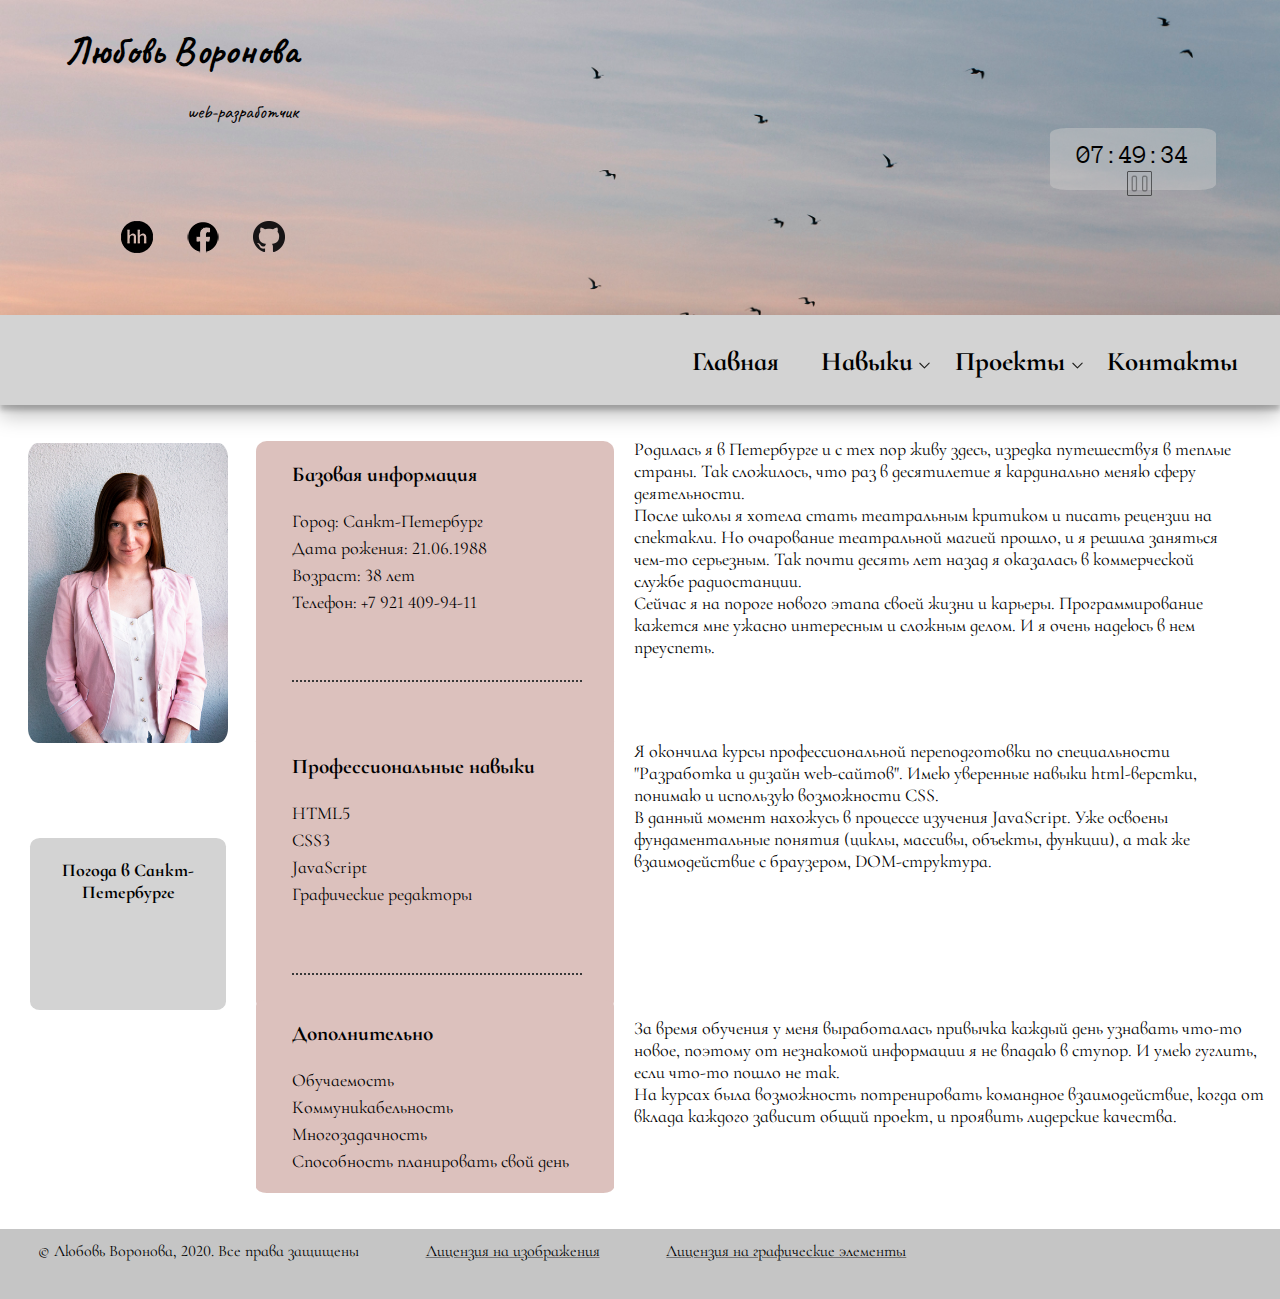
<file: index.html>
<!DOCTYPE html>
<html lang="ru">
<head>
    <meta charset="UTF-8">
    <meta name="viewport" content="width=device-width, initial-scale=1.0">
    <link rel="stylesheet" href="style.css">    
    <title>LVoronova</title>
</head>
<body class="grid-container">  
    <header>   
        <div class='logo'>
            <h1>Любовь Воронова</h1>
            <p>web-разработчик</p>
        </div>
        <div class="social">
            <a href="https://spb.hh.ru/resume/c8a64239ff07cd72660039ed1f6e6c42504d72" target="_blank"><img src="images/hh.png" alt="HeadHunter"></a>
            <a href="https://www.facebook.com/lubov.malgunova" target="_blank"><img  src="images/f_logo_RGB-Black_58.png" alt="FaceBook"></a>
            <a href="https://github.com/LiubovVoronova/portfolio" target="_blank"><img src="images/GitHub-Mark-32px.png"></a>
        </div>
        <div class="clock">
            <p class="time"></p>            
            <button type="button" class="stop" id="btn-clock"></button>
        </div>       
    </header>                              
    <main>        
        <nav class="main-menu">            
                <ul class="top-menu">
                    <li class="menu-item"><a href="index.html">Главная</a></li>
                    <li class="menu-item arrow-down"> Навыки
                        <ul class="sub-menu">
                            <li><a href="forms.html">Формы</a></li>
                            <li><a href="gallery.html">Фото галерея</a></li>                            
                        </ul>
                    </li>
                    <li class="menu-item arrow-down"> Проекты
                        <ul class="sub-menu">
                            <li><a href="http://www.super-duper-radio.ml/" target="_blank">Спорт-радио</a></li>
                        </ul>
                    </li>
                    <li class="menu-item"><a href="contacts.html">Контакты</a></li>
                </ul>            
        </nav>
        <div class='photo'>
            <img src="images/lubov-2.jpg" alt="Фотография" width="200px">
        </div>       
        <div class="box my-info">
            <h3>Базовая информация</h3>
            <ul>
                <li>Город: Санкт-Петербург</li>
                <li>Дата рожения: 21.06.1988</li>
                <li class="my-age"></li>
                <li>Телефон: +7 921 409-94-11</li>
            </ul> 
            <hr>           
        </div>
        <div class="my-info-extended">            
                <p>Родилась я в Петербурге и с тех пор живу здесь, изредка 
                путешествуя в теплые страны. Так сложилось, что раз в десятилетие 
                я кардинально меняю сферу деятельности.<br>
                После школы я хотела стать театральным критиком и писать рецензии на спектакли. 
                Но очарование театральной магией прошло, и я решила заняться чем-то серьезным.
                Так почти десять лет назад я оказалась в коммерческой службе радиостанции.<br>
                Сейчас я на пороге нового этапа своей жизни и карьеры.
                Программирование кажется мне ужасно интересным и сложным делом. 
                И я очень надеюсь в нем преуспеть.</p>            
        </div>
        <div class="box skills">
            <h3>Профессиональные навыки</h3>
            <ul>
                <li>HTML5</li>
                <li>CSS3</li>
                <li>JavaScript</li>
                <li>Графические редакторы</li>
            </ul>
            <hr>
        </div>
        <div class="skills-extended">            
            <p>Я окончила курсы профессиональной переподготовки по специальности "Разработка и 
                дизайн web-сайтов".
                Имею уверенные навыки html-верстки, понимаю и использую возможности CSS. <br>
                В данный момент нахожусь в процессе изучения JavaScript.
                Уже освоены фундаментальные понятия (циклы, массивы, объекты, функции), а так же 
                взаимодействие с браузером, DOM-структура.
            </p>            
        </div>
        <div class="box features">
            <h3>Дополнительно</h3>
            <ul>
                <li>Обучаемость</li>
                <li>Коммуникабельность</li>                
                <li>Многозадачность</li>
                <li>Способность планировать свой день</li>
            </ul>            
        </div>
        <div class="features-extended">
            <p>За время обучения у меня выработалась привычка каждый день узнавать что-то новое, 
               поэтому от незнакомой информации я не впадаю в ступор. И умею гуглить, 
               если что-то пошло не так.<br>
               На курсах была возможность потренировать командное взаимодействие, 
               когда от вклада каждого зависит общий проект, и проявить лидерские качества.
            </p>
        </div>
        <div class="weather">
            <h4>Погода в Санкт-Петербурге</h4>
        </div> 
    </main>        
    <footer>
        <p> &#169; Любовь Воронова, 2020. Все права защищены</p>
        <a href="https://unsplash.com/license">Лицензия на изображения</a>
        <a href="http://support.iconfinder.com/en/articles/18231-license-basic">Лицензия на графические элементы</a>
    </footer>
<script src='script.js'></script>
<script src='main.js'></script>
</body>
</html>
</file>
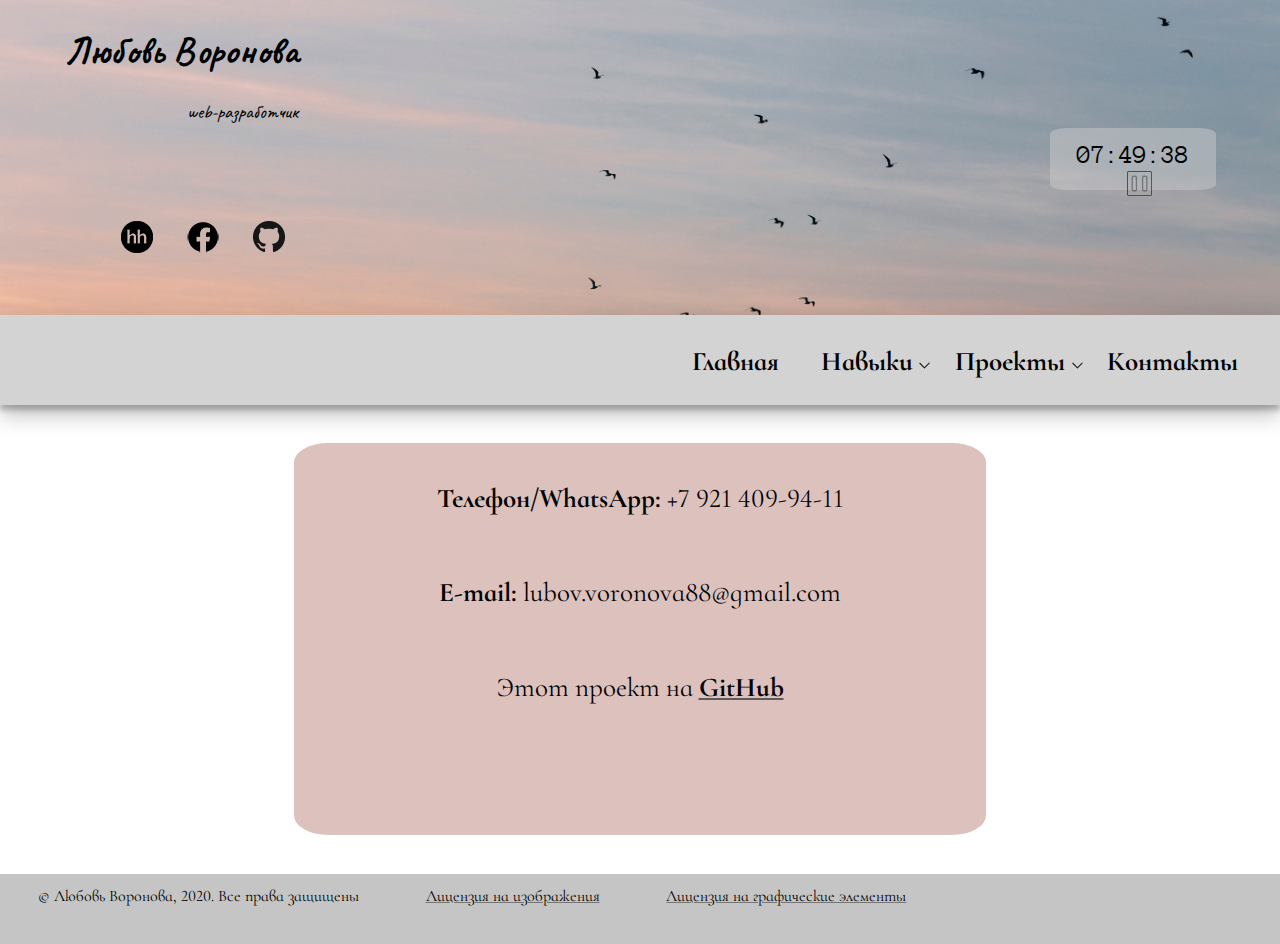
<file: contacts.html>
<!DOCTYPE html>
<html lang="ru">
<head>
    <meta charset="UTF-8">
    <meta name="viewport" content="width=device-width, initial-scale=1.0">
    <link rel="stylesheet" href="style.css">    
    <title>LVoronova</title>
</head>
<body class="grid-container">  
    <header>   
        <div class='logo'>
            <h1>Любовь Воронова</h1>
            <p>web-разработчик</p>
        </div>
        <div class="social">
            <a href="https://spb.hh.ru/resume/c8a64239ff07cd72660039ed1f6e6c42504d72" target="_blank"><img src="images/hh.png" alt="HeadHunter"></a>
            <a href="https://www.facebook.com/lubov.malgunova" target="_blank"><img  src="images/f_logo_RGB-Black_58.png" alt="FaceBook"></a>
            <a href="https://github.com/LiubovVoronova/portfolio" target="_blank"><img src="images/GitHub-Mark-32px.png"></a>
        </div>
        <div class="clock">
            <p class="time"></p>            
            <button type="button" class="stop" id="btn-clock"></button>
        </div>       
    </header>                              
    <main>        
        <nav class="main-menu">            
                <ul class="top-menu">
                    <li class="menu-item"><a href="index.html">Главная</a></li>
                    <li class="menu-item arrow-down"> Навыки
                        <ul class="sub-menu">
                            <li><a href="forms.html">Формы</a></li>
                            <li><a href="gallery.html">Фото галерея</a></li>                            
                        </ul>
                    </li>
                    <li class="menu-item arrow-down"> Проекты
                        <ul class="sub-menu">
                            <li><a href="http://www.super-duper-radio.ml/" target="_blank">Спорт-радио</a></li>
                        </ul>
                    </li>
                    <li class="menu-item"><a href="contacts.html">Контакты</a></li>
                </ul>            
        </nav>
        <div class="contacts">
            <p><b>Телефон/WhatsApp:</b> +7 921 409-94-11</p>
            <p><b>E-mail:</b> lubov.voronova88@gmail.com</p>
            <p>Этот проект на <b><a href="https://github.com/LiubovVoronova/portfolio">GitHub</a></b></p>
        </div>

    </main>
    <footer>
        <p> &#169; Любовь Воронова, 2020. Все права защищены</p>
        <a href="https://unsplash.com/license">Лицензия на изображения</a>
        <a href="http://support.iconfinder.com/en/articles/18231-license-basic">Лицензия на графические элементы</a>
    </footer>
    <script src='script.js'></script>
</body>
</html>
</file>
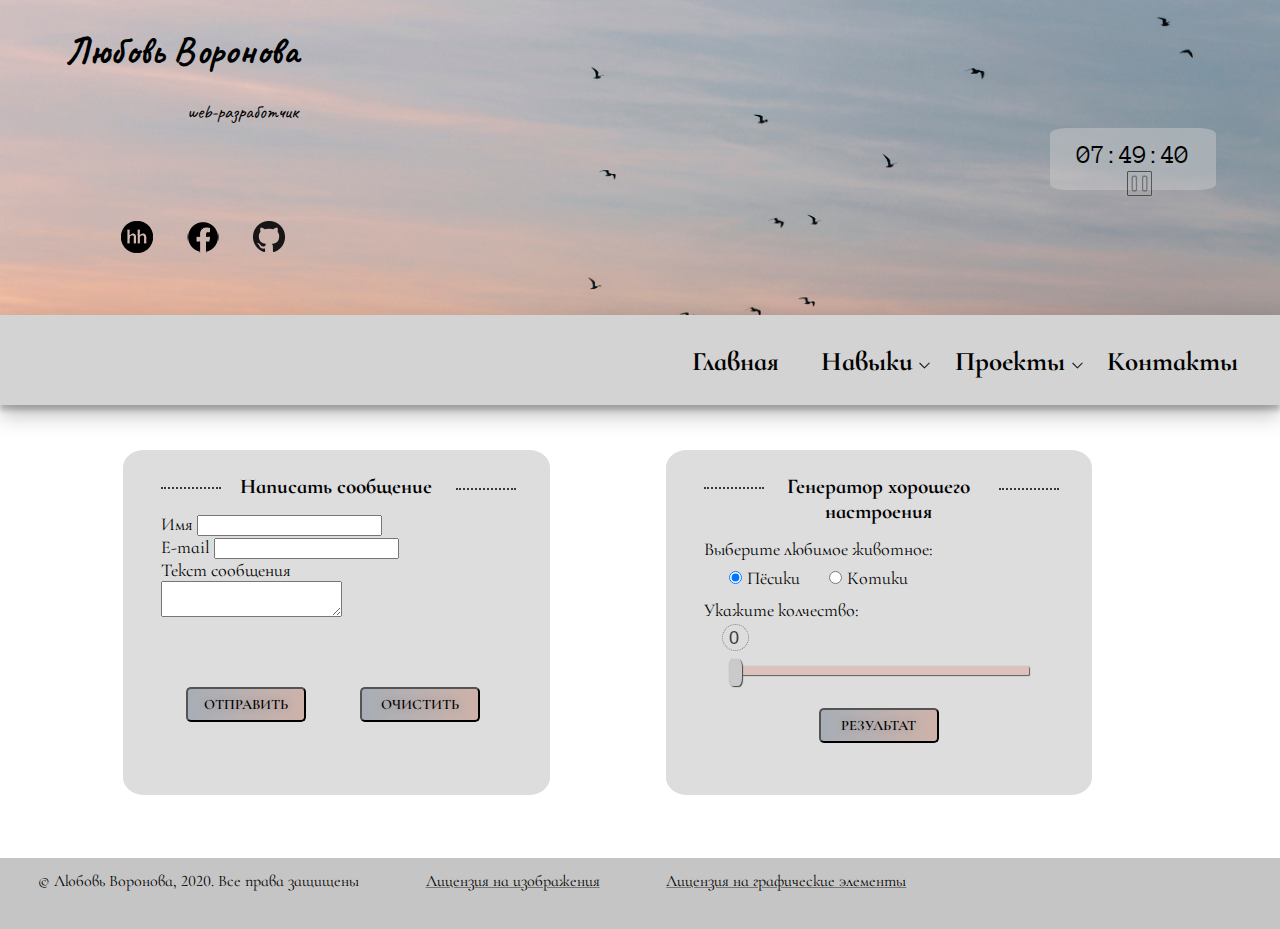
<file: forms.html>
<!DOCTYPE html>
<html lang="ru">
<head>
    <meta charset="UTF-8">
    <meta name="viewport" content="width=device-width, initial-scale=1.0">
    <link rel="stylesheet" href="style.css">    
    <title>LVoronova</title>
</head>
<body class="grid-container">  
    <header>   
        <div class='logo'>
            <h1>Любовь Воронова</h1>
            <p>web-разработчик</p>
        </div>
        <div class="social">
            <a href="https://spb.hh.ru/resume/c8a64239ff07cd72660039ed1f6e6c42504d72" target="_blank"><img src="images/hh.png" alt="HeadHunter"></a>
            <a href="https://www.facebook.com/lubov.malgunova" target="_blank"><img  src="images/f_logo_RGB-Black_58.png" alt="FaceBook"></a>
            <a href="https://github.com/LiubovVoronova/portfolio" target="_blank"><img src="images/GitHub-Mark-32px.png"></a>
        </div>
        <div class="clock">
            <p class="time"></p>            
            <button type="button" class="stop" id="btn-clock"></button>
        </div>       
    </header>                              
    <main>        
        <nav class="main-menu">            
                <ul class="top-menu">
                    <li class="menu-item"><a href="index.html">Главная</a></li>
                    <li class="menu-item arrow-down"> Навыки
                        <ul class="sub-menu">
                            <li><a href="forms.html">Формы</a></li>
                            <li><a href="gallery.html">Фото галерея</a></li>                            
                        </ul>
                    </li>
                    <li class="menu-item arrow-down"> Проекты
                        <ul class="sub-menu">
                            <li><a href="http://www.super-duper-radio.ml/" target="_blank">Спорт-радио</a></li>
                        </ul>
                    </li>
                    <li class="menu-item"><a href="contacts.html">Контакты</a></li>
                </ul>            
        </nav>
        <div class="form-container feedback">  
            <h3>Написать сообщение</h3>      
            <form method="POST" action="">
                <label>Имя
                    <input type="text" name="name"> 
                </label>
                <br>
                <label>E-mail
                    <input type="email">
                </label>
                <br>
                <label>Текст сообщения <br>
                    <textarea></textarea>
                </label>
                <br>
                <input type="submit" value="Отправить" class="button">
                <input type="reset" value="Очистить" class="button">
            </form>
        </div>
        <div class="form-container good-mood">
            <form method="POST" action="" id="goodMood">
                <h3>Генератор хорошего <br> настроения</h3>                
                <label>
                    <p>Выберите любимое животное:</p>                
                    <input type="radio" name="animal" value="dog" checked>Пёсики
                    <input type="radio" name="animal" value="cat">Котики
                </label>                
                <label for="amount"><p>Укажите колчество:</p></label> 
                <div class="value">0</div>                    
                <input type="range" id="amount" name="amount" min="0" max="5" step="1" value="0">                 
                <button type="submit" class="button">Результат</button>
            </form>        
        </div>
        <div class='modal'>
            <button class='close' type="button"></button>
            <div class="modal-content"></div>
        </div>
        <div class="overlay"></div>
    </main>
    <footer>
        <p> &#169; Любовь Воронова, 2020. Все права защищены</p>
        <a href="https://unsplash.com/license">Лицензия на изображения</a>
        <a href="http://support.iconfinder.com/en/articles/18231-license-basic">Лицензия на графические элементы</a>
    </footer>
    <script src='script.js'></script>
    <script src='formActions.js'></script>
</body>
</html>
</file>
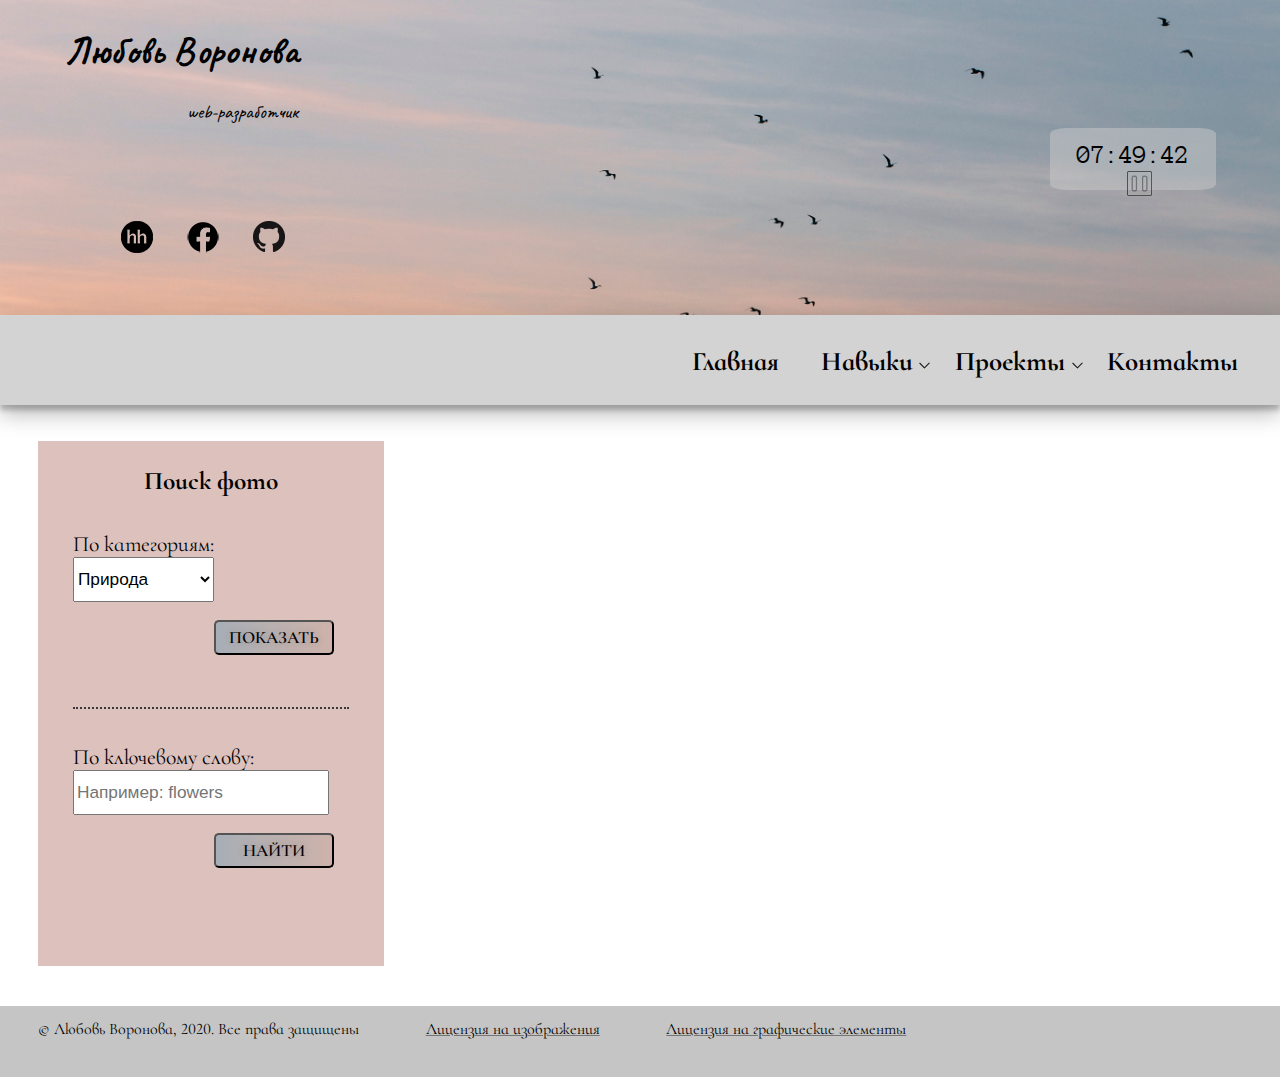
<file: gallery.html>
<!DOCTYPE html>
<html lang="ru">
<head>
    <meta charset="UTF-8">
    <meta name="viewport" content="width=device-width, initial-scale=1.0">
    <link rel="stylesheet" href="style.css">    
    <title>LVoronova</title>
</head>
<body class="grid-container">  
    <header>   
        <div class='logo'>
            <h1>Любовь Воронова</h1>
            <p>web-разработчик</p>
        </div>
        <div class="social">
            <a href="https://spb.hh.ru/resume/c8a64239ff07cd72660039ed1f6e6c42504d72" target="_blank"><img src="images/hh.png" alt="HeadHunter"></a>
            <a href="https://www.facebook.com/lubov.malgunova" target="_blank"><img  src="images/f_logo_RGB-Black_58.png" alt="FaceBook"></a>
            <a href="https://github.com/LiubovVoronova/portfolio" target="_blank"><img src="images/GitHub-Mark-32px.png"></a>
        </div>
        <div class="clock">
            <p class="time"></p>            
            <button type="button" class="stop" id="btn-clock"></button>
        </div>       
    </header>                              
    <main>        
        <nav class="main-menu">            
                <ul class="top-menu">
                    <li class="menu-item"><a href="index.html">Главная</a></li>
                    <li class="menu-item arrow-down"> Навыки
                        <ul class="sub-menu">
                            <li><a href="forms.html">Формы</a></li>
                            <li><a href="gallery.html">Фото галерея</a></li>                            
                        </ul>
                    </li>
                    <li class="menu-item arrow-down"> Проекты
                        <ul class="sub-menu">
                            <li><a href="http://www.super-duper-radio.ml/" target="_blank">Спорт-радио</a></li>
                        </ul>
                    </li>
                    <li class="menu-item"><a href="contacts.html">Контакты</a></li>
                </ul>            
        </nav>
        <div class="big-photo-container">
            <div class="search-pannel">
                <h3>Поиск фото</h3>
                <form action="" method="POST" id="categories">                    
                    <label>
                        По категориям:<br>
                        <select>
                            <option value="nature" selected>Природа</option>
                            <option value="cars">Автомобили</option>
                            <option value="animals">Животные</option>
                            <option value="love">Любовь</option>
                            <option value="fruits">Фрукты</option>
                        </select>
                    </label>
                    <button type="submit" class="button">Показать</button> 
                </form>
                <hr>
                <form action="" method="POST" id="words">
                    <label>
                        По ключевому слову:
                        <input type="search" placeholder="Например: flowers" pattern="^[a-zA-Z]+$">                        
                    </label>
                    <button type="submit" class="button">Найти</button>
                </form>                                
            </div>
            <div class="big-photo"></div>            
        </div>        
        <div class="small-photo-container"></div>        
    </main>
    <footer>
        <p> &#169; Любовь Воронова, 2020. Все права защищены</p>
        <a href="https://unsplash.com/license">Лицензия на изображения</a>
        <a href="http://support.iconfinder.com/en/articles/18231-license-basic">Лицензия на графические элементы</a>
    </footer>
    <script src='script.js'></script>
    <script type="module" src='galleryActions.js'></script>    
</body>
</html>
</file>
<file: style.css>
@import url('https://fonts.googleapis.com/css?family=Cormorant+Infant&display=swap');
@import url('https://fonts.googleapis.com/css?family=Caveat&display=swap');
@import url('https://fonts.googleapis.com/css2?family=Anonymous+Pro&display=swap');

body {
    margin: 0;
    padding: 0;    
    height: 100vh;        
    min-width: 320px;
    font-family: 'Cormorant Infant', 'Times New Roman', Times, serif;
       
}
p {
    margin: 0;
    padding: 0;
}
.grid-container {
    display: grid;
    grid-template-areas: "header"
                         "main"                         
                         "footer";
    grid-template-columns:  auto;
    grid-template-rows: fit-content auto 10vh;
    
}
header {
    grid-area: header;    
    background: url(images/birds_header.jpg) no-repeat left top;
    background-size: cover;        
    width: 100%;
    height: 35vh;
}
main {
    grid-area: main;    
    display: grid;
    grid-template-columns: 1fr 1fr 0.4fr 1.6fr 1fr;
    grid-template-rows: 10vh auto auto auto;
    font-size: 18px;
}
aside {
    grid-area: sidebar;
    background-color: rgba(250, 160, 132, 0.5);
}
footer {
    grid-area: footer;
    background-color: rgba(140, 140, 140, 0.5);    
    padding: 1%;
    height: 5vh;
}

/* MAIN MENU */

ul {
    list-style: none;
    margin: 0;
    padding: 0;
}
a {
    text-decoration: none;
    color: black;
}
.main-menu {        
    grid-column: 1 / 6;
    height: 10vh;
    background-color: lightgray;     
    font-size: 1.5em;
    font-weight: bold;
    display: flex;
    flex-direction: row;
    justify-content: flex-end;
    align-items: center;
    box-shadow: 0 10px 20px rgba(0,0,0,0.25), 0 5px 5px rgba(0,0,0,0.22);
}
.main-menu ul {
    display: flex;
    flex-direction: row;
    justify-content: flex-end;
}
.menu-item {        
    margin: 0 10% 0 0;  
    display: inline-block;  
    position: relative;  
    padding-top: 0;        
    height: 1.1em;
    -webkit-transition: 0.3s;
    -moz-transition: 0.3s;
    transition: 0.3s;    
}
.menu-item::before {
    position: absolute;
    -webkit-transition: 0.3s;
    -moz-transition: 0.3s;
    transition: 0.3s;
    content: '';
    width: 0;
    left: 50%;
    bottom: -3px;       
    height: 2px;
    background: rgb(66, 66, 66);
  }
.main-menu li:hover {    
    cursor: pointer;
}
.menu-item:hover:before {
    width: 100%;
    left: 0;
  }
.arrow-down::after {
    content: "";    
    background: url(images/arrow-down.svg) no-repeat;
    width: 5vw;      
    height: 0.8rem;
    display: block;
    position: relative;
    left: 100%;
    bottom: 65%;     
    margin-left: 5%;
}
.arrow-up::after {
    content: "";    
    background: url(images/arrow-up.svg) no-repeat;
    width: 5vw;      
    height: 0.8rem;
    display: block;
    position: relative;
    left: 100%;
    bottom: 65%;     
    margin-left: 5%;
}
ul.sub-menu {
    display: block;
    position: absolute;
    top: 100%;
    left: 0;
    font-size: 0.9em;    
    padding-top: 2%;    
    visibility: hidden;    
}
ul.show-sub {
    visibility: visible;
}

.sub-menu li {
    padding: 2% 0 0 10%;
    margin: 5% 0 3% 0;    
    width: 12vw;
    border-radius: 10%;    
    border: none;
}
.sub-menu {
    margin-top: 5%;
    background-color: lightgray;
    border-radius: 5%;
    z-index: 3;
}
.sub-menu li:hover, .sub-menu a:hover {
    color: #383838;
    border: none;
}
/* LOGO */
.logo {
    float: left;
    font-family: "Caveat", 'Times New Roman', Times, serif;
    font-size: 1.5vw;
    text-align: right;
    padding-left: 5%;
}

/* PHOTO */
.photo {
    grid-row: 2 / 3;
    grid-column: 1 / 2;    
    margin: 15% auto;
    
}
.photo img {    
    border-radius: 5%;       
}

/* FOOTER */
footer > p {
    padding-left: 2%;
    display: inline-block;
}
footer > a {
    margin-left: 5%;
    text-decoration: underline #757575;
}

/* WEATHER */
.weather {
    display: block;
    margin: 20% auto 0;    
    width: 170px;        
    background-color: lightgray;
    border-radius: 5%;    
    font-size: 1em;
    font-weight: bold;
    text-align: center;
    padding: 5%;    
}
.weather h4 {
    margin: 5% 0 0 0;        
}
.weather img {
    margin: 0;
}
@media screen and (max-width: 450px) {
    .weather {
        top: 15%;
    }
    .weather img {
        width: 35px;
    }
    div.social {
        top: 10%;
        left: 5%;
    }
    .social img {        
        width: 25px;
    }
    .main-menu {
        font-size: 4vw;
    }
    ul.sub-menu {
        font-size: 3vw;
    }
}
.weather p {
    margin: 0;
}
p.degrees {
    font-family: sans-serif;
    font-weight: lighter;
    font-size: 1.2vw;
    margin-bottom: 4%;
    color: #474747;
}


/* SOCIAL-MEDIA LINKS */
.social {
    display: inline-block;
    position: relative;
    top: 70%;
    left: -15%;   
    width: 300px;     
}
.social a {
    margin: 0 5% 0 5%;
}

/* MAIN CONTENT */
.my-info {
    grid-column: 2 / 4;
    grid-row: 2 / 3;
    padding-left: 10%;
    margin-top: 10%;    
}
.my-info-extended {
    grid-column: 4 / 6;
    grid-row: 2 / 3;    
    margin: 5% 5% 0 0;
    padding-left: 3%;
}
.skills {
    grid-column: 2 / 4;
    grid-row: 3 / 4;
    padding: 0 0 10% 10%;
    margin: -15% 0 0 0;
}
.skills-extended {
    grid-column: 4 / 6;
    grid-row: 3 / 4;
    margin: -7% 5% 3% 0;
    padding-left: 3%;
}
.features {
    grid-column: 2 / 4;
    grid-row: 4 / 5;
    padding: 0 0 5% 10%;
    margin: -3% 0 10% 0;
}
.features-extended {
    grid-column: 4 / 6;
    grid-row: 4 / 5;
    margin: 1% 0 10% 0;
    padding-left: 3%;
}
.box li {
    line-height: 1.5em;
}
.box {
    background-color: #dcc1bd;  
    border-radius: 3%;   
}
.box hr {
    margin: 20% 10% 0 0;
    height: 0;
    border: none;
    border-bottom: 2px dotted #383838;
}
/* FORMS */
.form-container {        
    background-color: #dddddd;
    border-radius: 5%;
    height: 300px;
    width: 350px;
    margin: 5vh 5% 7vh 10%;
    padding: 0 3vw 5vh 3vw;
}
.form-container h3 {
    text-align: center;
    margin-bottom: 0.5em;
}
.form-container h3::before {
    content: "";
    position: relative;
    top: 15px;
    width: 60px;
    height: 1px;
    display: block;
    border-bottom: 2px dotted  #383838;
}
.feedback h3::after {
    content: "";
    width: 60px;
    height: 1px;
    display: block;
    border-bottom: 2px dotted  #383838;
    position: relative;
    left: 295px;
    top: -12px;
}
.good-mood h3::after {
    content: "";
    width: 60px;
    height: 1px;
    display: block;
    border-bottom: 2px dotted  #383838;
    position: relative;
    left: 295px;
    top: -37px;
}
.feedback {
    grid-column: 1 / 4;
    grid-row: 2 / 3; 
    margin-left: 20%;
}
.good-mood {
    grid-column: 3 / 6;
    grid-row: 2 / 3; 
    margin-left: 20%;
}
input[type="range"] {
    display: block;
    -webkit-appearance: none;    
    width: 300px;
    height: 5px;    
    outline: 0;
    margin-left: 25px;
}
input[type=range]::-webkit-slider-runnable-track {
    width: 300px;
    height: 1vh;
    cursor: pointer;
    transition: 0.2s;
    box-shadow: 1px 1px 1px #5f5f5f, 0px 0px 1px #a0a0a0;
    background:  #dcc1bd;
    border-radius: 1.3px;    
  }
  input[type=range]::-webkit-slider-thumb {
    box-shadow: 1px 1px 1px #474747, 0px 0px 1px #a0a0a0;    
    height: 3vh;
    width: 1vw;
    border-radius: 30%;
    background: #cacaca;
    cursor: pointer;
    -webkit-appearance: none;
    margin-top: -7px;
  }
  
  input[type=range]::-moz-range-track {
    width: 300px;
    height: 1vh;
    cursor: pointer;
    transition: 0.2s;
    box-shadow: 1px 1px 1px #5f5f5f, 0px 0px 1px #a0a0a0;
    background:  #dcc1bd;
    border-radius: 1.3px;    
  }
  input[type=range]::-moz-range-thumb {
    box-shadow: 1px 1px 1px #474747, 0px 0px 1px #a0a0a0;    
    height: 3vh;
    width: 1vw;
    border-radius: 30%;
    background: #cacaca;
    cursor: pointer;
  }
  input[type=range]::-ms-track {
    width: 300px;
    height: 1vh;
    cursor: pointer;
    transition: 0.2s;
    background: transparent;
    border-color: transparent;
    border-width: 16px 0;
    color: transparent;
  }
  input[type=range]::-ms-fill-lower {
    background:  #dcc1bd;    
    border-radius: 2.6px;
    box-shadow: 1px 1px 1px #5f5f5f, 0px 0px 1px #a0a0a0;
  }
  input[type=range]::-ms-fill-upper {
    background:  #dcc1bd;
    border: 0.2px solid #010101;
    border-radius: 2.6px;
    box-shadow: 1px 1px 1px #5f5f5f, 0px 0px 1px #a0a0a0;
  }
  input[type=range]::-ms-thumb {
    box-shadow: 1px 1px 1px #474747, 0px 0px 1px #a0a0a0;    
    height: 3vh;
    width: 1vw;
    border-radius: 30%;
    background: #cacaca;
    cursor: pointer;
  }
input[type=radio] {
    margin: 0 5px 15px 25px;    
}

.error {
    border: 1px solid #8c0415;
}
.value {
    margin-bottom: 5%;
    position: relative;
    transform-origin: center center;
    display: block;    
    background: transparent;    
    padding-left: 25px;    
    font-family: sans-serif;
    font-weight: 400;
    font-size: 1em;
    color: #3b3b3b;    
}
.value::after {
    content: "  ";
    display: block;
    position: relative;
    left: -2.2%;
    margin-top: -25px;
    width: 25px;
    height: 25px;
    border: 1px dotted gray;
    border-radius: 50%;
}
form > label > p {
    margin-bottom: 2%;
    margin-top: 0;
}
/* MODAL */
.modal {
    z-index: 1;
    position: fixed;
    display: none;
    width: 620px;
    height: 420px;
    background-color: white;
    left: 30%;
    top: 20%;
}
.close {    
    width: 30px;
    height: 30px;
    position: relative;
    float: right;    
    background: url(images/close.svg) no-repeat, lightgray;
    border: none;
    border-radius: 50%;
    margin: 12px 12px 0 0;
}
.overlay {
    z-index: 0;
    position: fixed;
    top: 0;
    left: 0;
    width: 100%;
    height: 100%;
    background: rgba(200, 200, 200, 0.6);
    display: none;
    filter: blur(10px);
}
.open {
    display: block;    
}
.card-picture {
    margin: -33px 10px 10px 10px;
}
/* BUTTONS */
button, button:active, button:focus, 
input, input:active, input:focus {
    outline: none;
}
.button {      
    background-color: inherit;    
    height: 35px;
    width: 120px;
    margin-top: 5%;
    font-family: 'Cormorant Infant', 'Times New Roman', Times, serif;
    font-weight: 600;
    font-size: 0.8em;
    text-transform: uppercase;    
    -webkit-appearance: none;
    transition: 0.4s;
    background-image: linear-gradient(to left, #f5ab80 0%,  #cdb2aa 51%, #a7aeb6 100%);
    background-size: 200% auto;
    color: black;
    text-shadow: 0px 0px 10px rgba(0,0,0,0.2);    
    border-radius: 5px;        
}
.button:hover {
    background-position: right center;
}
.button:active {
    box-shadow: inset 2px 2px 3px gray;
    border: none;
}
.good-mood .button {
    display: block;
    margin: 10% auto;
}
.feedback .button {    
    margin: 65px 25px 0 25px;
}
/* GALLERY */
.big-photo-container {
    grid-column: 1 / 6;
    grid-row: 2 / 3;
    display: grid;
    grid-template-columns: 0.3fr 0.7fr;   
    margin-top: 4vh;     
}
.big-photo {
    grid-column: 2 / 3;
    margin: 0 auto;
         
}
.big-picture {
    width: 700px;
}
.search-pannel {
    grid-column: 1 / 2;    
    margin: 0 0 0 3vw;
    display: block;    
    background-color: #dcc1bd; 
    height: 525px;      
    font-size: larger; 
}
.small-photo-container {
    grid-column: 1 / 6;
    grid-row: 3 / 4;    
    display: block;
    margin-top: 20px;  
    margin-bottom: 20px;
    padding-left: 3vw;
    position: relative;
}
.small {
    width: 200px;
    height: 150px;
    margin-left: 10px;
}
.small:hover {
    transform: translateY(-10px) scale(1.1);
}
.search-pannel h3 {
    text-align: center;
}
.search-pannel button {
    margin: 2vh 0 2vh 11vw;
}
#categories, #words {
    margin: 10%;
}
input[type=search] {
    width: 20vw;
    height: 5vh;
    font-size: 0.8em;    
}
select {
    width: 11vw;
    height: 5vh;
    font-size: 0.8em;
}
.error-message {
    display: block;
    position: absolute;
    top: 110%;
    left: 10%;
    width: 150px;
    height: 30px;
    border: 1px solid gray;
    text-align: center;
}
.search-pannel hr {
    margin: 0 10%;
    height: 0;
    border: none;
    border-bottom: 2px dotted #383838;
}

/* CLOCK */
.clock {
    display: block;
    float: right;
    width: 11vw;
    height: 4vh;
    background-color: rgba(201, 201, 201, 0.5);
    border-radius: 10%;
    margin: 10% 5%;  
    padding: 1%;
    text-align: center;
}
.time {    
    font-size: 1.6em;  
    display: inline-block; 
    font-family: 'Anonymous Pro', monospace;         
}
.clock button {           
    border: none;    
    padding: 0;    
    height: 25px;
    width: 25px;
    position: relative;
    top: 10%;
    left: 5%;
}
.clock button:active {
    transform: scale(0.9); 
    box-shadow: inset 2px 2px 1px gray;       
    border: none;
}
.go {
    background: url("images/go.png") no-repeat;
    background-size: 25px;
}
.stop {
    background: url("images/stop.png") no-repeat;
    background-size: 25px;
}
/*CONTACTS*/
.contacts {
    height: 35vh;
    background-color: #dcc1bd;
    grid-column: 2 / 5;
    margin: 5%;
    padding: 5%;
    border-radius: 5%;
    font-size: 1.5em;
    text-align: center;
}
.contacts p {
    margin-bottom: 10%;
}
.contacts a {
    text-decoration: underline rgb(92, 92, 92);
}
</file>
